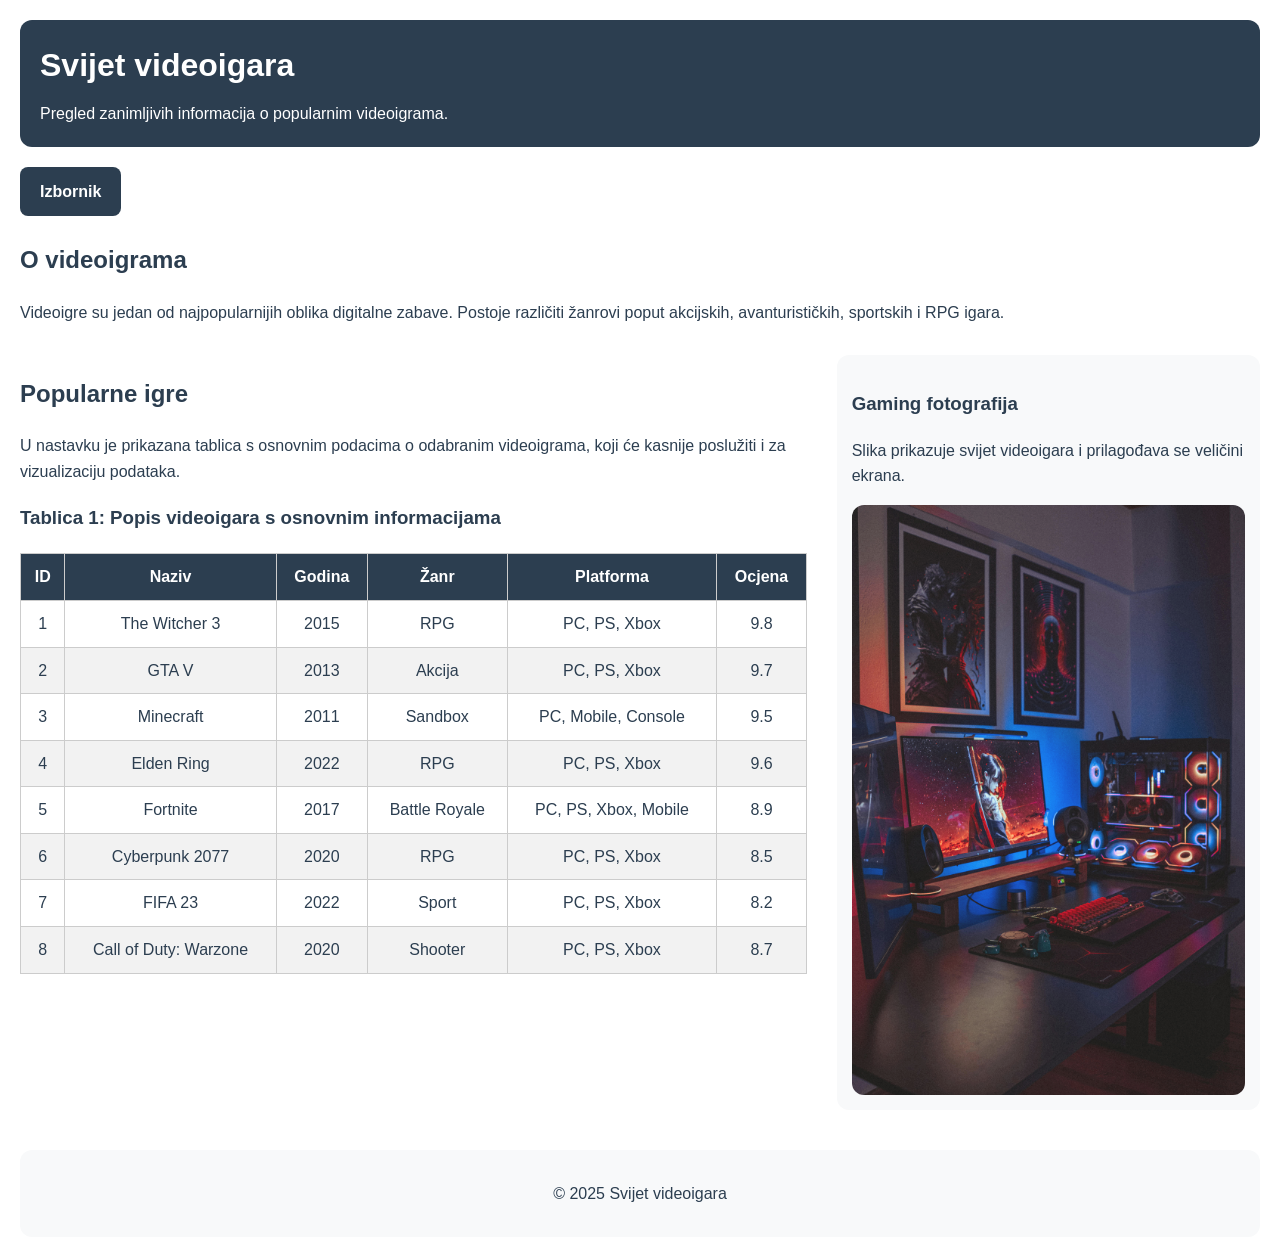
<file: index.html>
<!doctype html>
<html lang="hr">
  <head>
    <meta charset="UTF-8" />
    <!-- Meta description: opisuje sadržaj stranice i koristi se za SEO (tražilice poput Google-a) -->
    <!-- Meta viewport: omogućuje pravilan prikaz i responzivnost stranice na mobilnim uređajima -->
    <meta name="viewport" content="width=device-width, initial-scale=1.0" />
    <meta
      name="description"
      content="Web stranica o videoigrama s tabličnim prikazom podataka i dodatnim informacijama."
    />
    <link rel="stylesheet" href="style.css" />
    <title>Svijet videoigara</title>
  </head>
  <body>
    <header>
      <h1>Svijet videoigara</h1>
      <p>Pregled zanimljivih informacija o popularnim videoigrama.</p>
    </header>

    <nav class="dropdown-nav" aria-label="Glavna navigacija">
      <div class="menu-wrapper">
        <span class="menu-button">Izbornik</span>
        <ul class="menu-list">
          <li><a href="index.html">Početna</a></li>
          <li><a href="grafikon.html">Grafikon</a></li>
          <li><a href="slike.html">Galerija slika</a></li>
        </ul>
      </div>
    </nav>

    <!-- Kao primjer baze podataka može se koristiti Video Game Sales dataset s platforme Kaggle, koji sadrži informacije o videoigrama poput naziva, godine izlaska, žanra i platforme. -->
    <!-- Primjer: https://www.kaggle.com/datasets/gregorut/videogamesales -->

    <main>
      <section>
        <article>
          <h2>O videoigrama</h2>
          <p>
            Videoigre su jedan od najpopularnijih oblika digitalne zabave.
            Postoje različiti žanrovi poput akcijskih, avanturističkih,
            sportskih i RPG igara.
          </p>
        </article>
      </section>

      <section class="content-layout">
        <article>
          <h2>Popularne igre</h2>
          <p>
            U nastavku je prikazana tablica s osnovnim podacima o odabranim
            videoigrama, koji će kasnije poslužiti i za vizualizaciju podataka.
          </p>
          <!-- Tablica s osnovnim podacima o odabranim videoigrama -->
          <h3>Tablica 1: Popis videoigara s osnovnim informacijama</h3>
          <table>
            <thead>
              <tr>
                <th>ID</th>
                <th>Naziv</th>
                <th>Godina</th>
                <th>Žanr</th>
                <th>Platforma</th>
                <th>Ocjena</th>
              </tr>
            </thead>
            <tbody>
              <tr>
                <td>1</td>
                <td>The Witcher 3</td>
                <td>2015</td>
                <td>RPG</td>
                <td>PC, PS, Xbox</td>
                <td>9.8</td>
              </tr>
              <tr>
                <td>2</td>
                <td>GTA V</td>
                <td>2013</td>
                <td>Akcija</td>
                <td>PC, PS, Xbox</td>
                <td>9.7</td>
              </tr>
              <tr>
                <td>3</td>
                <td>Minecraft</td>
                <td>2011</td>
                <td>Sandbox</td>
                <td>PC, Mobile, Console</td>
                <td>9.5</td>
              </tr>
              <tr>
                <td>4</td>
                <td>Elden Ring</td>
                <td>2022</td>
                <td>RPG</td>
                <td>PC, PS, Xbox</td>
                <td>9.6</td>
              </tr>
              <tr>
                <td>5</td>
                <td>Fortnite</td>
                <td>2017</td>
                <td>Battle Royale</td>
                <td>PC, PS, Xbox, Mobile</td>
                <td>8.9</td>
              </tr>
              <tr>
                <td>6</td>
                <td>Cyberpunk 2077</td>
                <td>2020</td>
                <td>RPG</td>
                <td>PC, PS, Xbox</td>
                <td>8.5</td>
              </tr>
              <tr>
                <td>7</td>
                <td>FIFA 23</td>
                <td>2022</td>
                <td>Sport</td>
                <td>PC, PS, Xbox</td>
                <td>8.2</td>
              </tr>
              <tr>
                <td>8</td>
                <td>Call of Duty: Warzone</td>
                <td>2020</td>
                <td>Shooter</td>
                <td>PC, PS, Xbox</td>
                <td>8.7</td>
              </tr>
            </tbody>
          </table>
        </article>

        <aside>
          <h3>Gaming fotografija</h3>
          <p>
            Slika prikazuje svijet videoigara i prilagođava se veličini ekrana.
          </p>

          <picture>
            <source
              media="(max-width: 768px)"
              srcset="slike/gaming-mobile.jpg"
            />
            <img
              src="slike/gaming-desktop.jpg"
              alt="Gaming setup s monitorom, tipkovnicom i kontrolerom povezan s temom videoigara"
              aria-label="Fotografija gaming opreme povezana s temom videoigara"
              class="responsive-game-image"
            />
          </picture>
        </aside>
      </section>
    </main>

    <footer>
      <p>&copy; 2025 Svijet videoigara</p>
    </footer>
  </body>
</html>
</file>
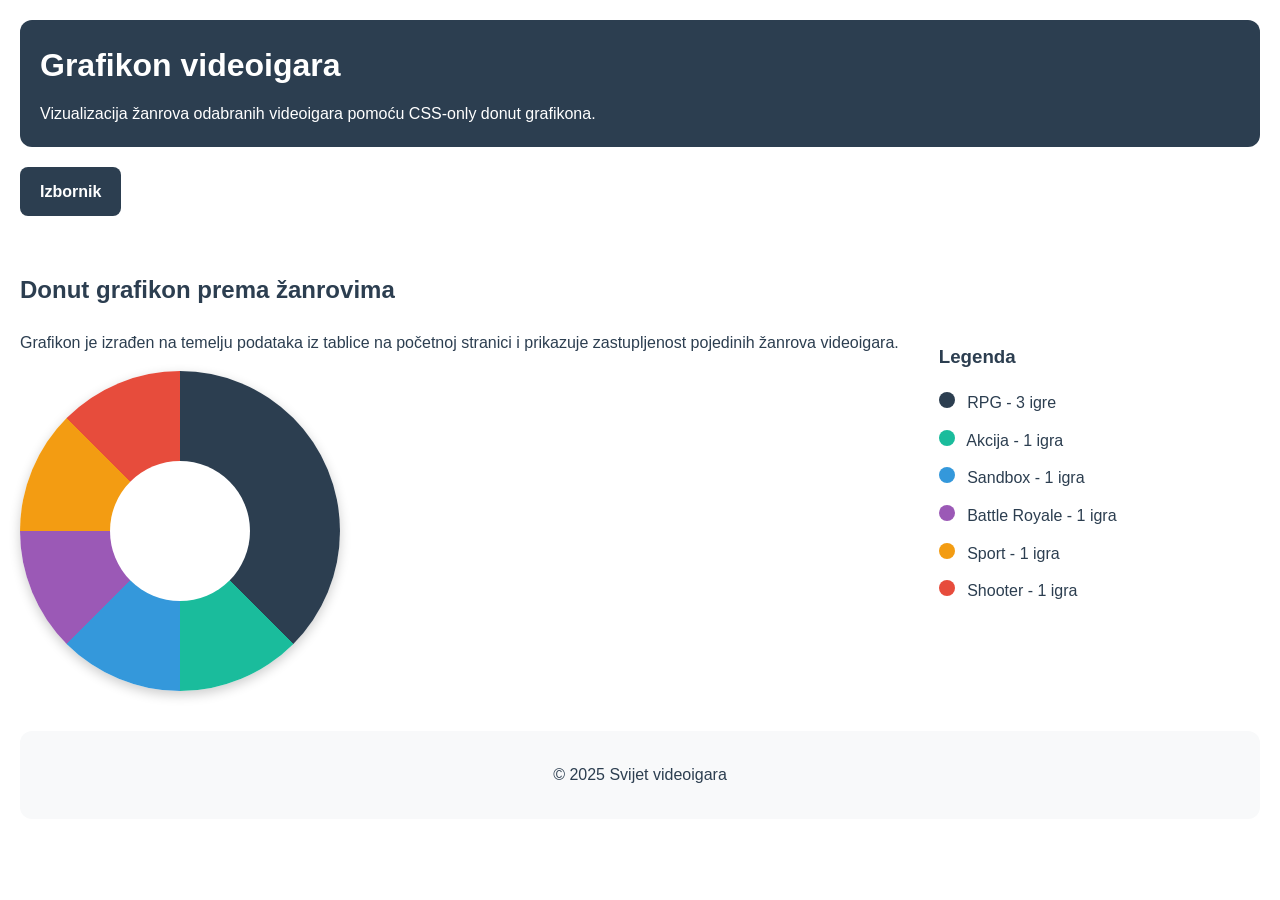
<file: grafikon.html>
<!doctype html>
<html lang="hr">
  <head>
    <meta charset="UTF-8" />
    <!-- Meta viewport: omogućuje pravilan prikaz i responzivnost stranice na mobilnim uređajima -->
    <meta name="viewport" content="width=device-width, initial-scale=1.0" />
    <meta
      name="description"
      content="Vizualizacija podataka o videoigrama pomoću CSS-only donut grafikona."
    />
    <link rel="stylesheet" href="grafikon.css" />
    <title>Grafikon videoigara</title>
  </head>
  <body>
    <header>
      <h1>Grafikon videoigara</h1>
      <p>
        Vizualizacija žanrova odabranih videoigara pomoću CSS-only donut
        grafikona.
      </p>
    </header>

    <nav class="dropdown-nav" aria-label="Glavna navigacija">
      <div class="menu-wrapper">
        <span class="menu-button">Izbornik</span>
        <ul class="menu-list">
          <li><a href="index.html">Početna</a></li>
          <li><a href="grafikon.html">Grafikon</a></li>
          <li><a href="slike.html">Galerija slika</a></li>
        </ul>
      </div>
    </nav>

    <main>
      <section class="chart-section">
        <article>
          <h2>Donut grafikon prema žanrovima</h2>
          <p>
            Grafikon je izrađen na temelju podataka iz tablice na početnoj
            stranici i prikazuje zastupljenost pojedinih žanrova videoigara.
          </p>

          <div class="donut-chart"></div>
          <!-- Histogram grafikon (prikazuje se na manjim ekranima) -->
          <div class="bar-chart">
            <div class="bar rpg" style="height: 120px"></div>
            <div class="bar akcija" style="height: 80px"></div>
            <div class="bar sandbox" style="height: 60px"></div>
            <div class="bar battle" style="height: 70px"></div>
            <div class="bar sport" style="height: 50px"></div>
            <div class="bar shooter" style="height: 40px"></div>
          </div>
        </article>

        <aside class="chart-legend">
          <h3>Legenda</h3>
          <ul>
            <li><span class="legend-color rpg"></span> RPG - 3 igre</li>
            <li><span class="legend-color akcija"></span> Akcija - 1 igra</li>
            <li><span class="legend-color sandbox"></span> Sandbox - 1 igra</li>
            <li>
              <span class="legend-color battle"></span> Battle Royale - 1 igra
            </li>
            <li><span class="legend-color sport"></span> Sport - 1 igra</li>
            <li><span class="legend-color shooter"></span> Shooter - 1 igra</li>
          </ul>
        </aside>
      </section>
    </main>

    <footer>
      <p>&copy; 2025 Svijet videoigara</p>
    </footer>
  </body>
</html>
</file>
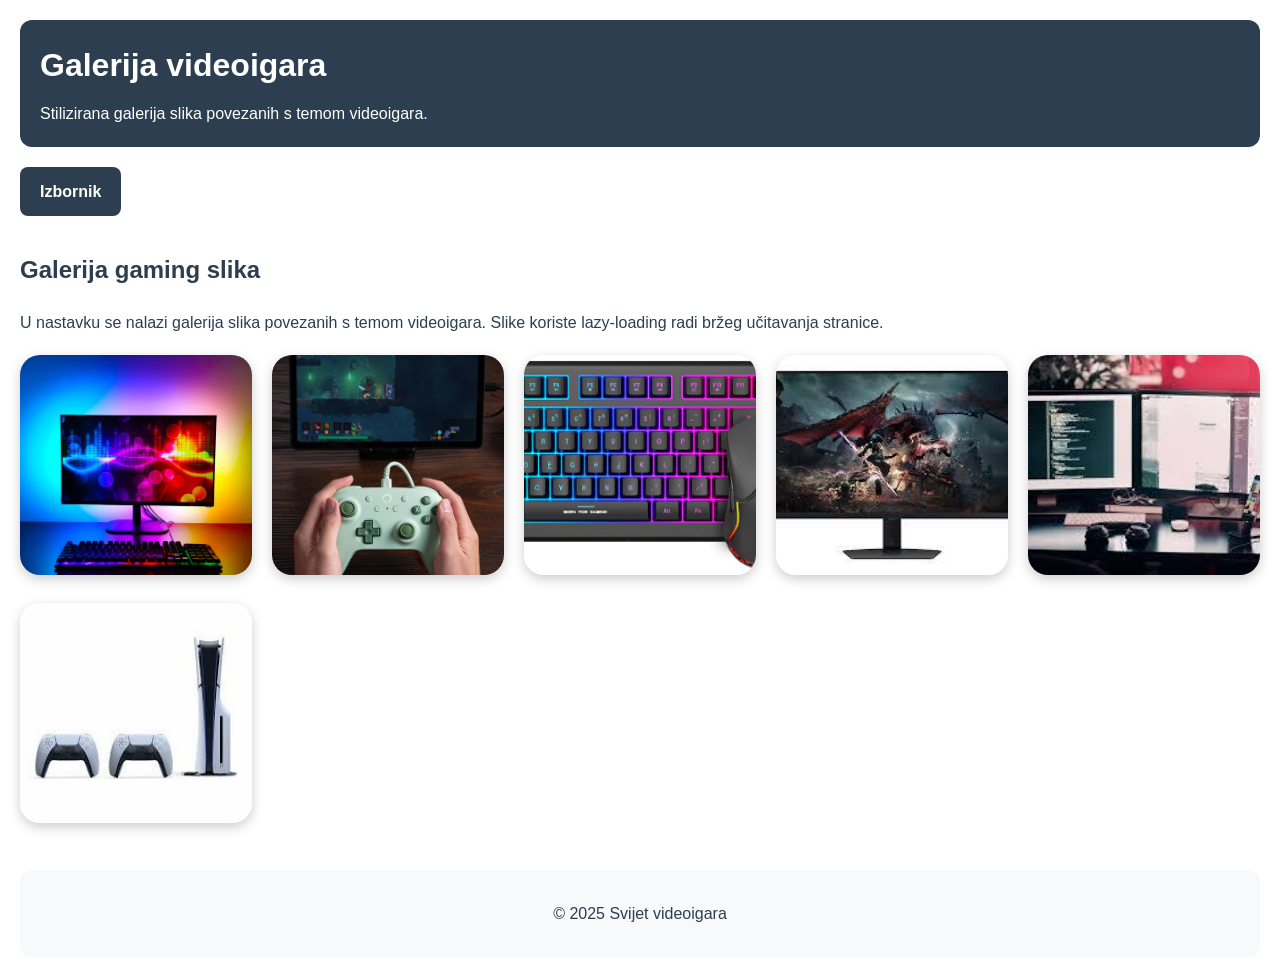
<file: slike.html>
<!doctype html>
<html lang="hr">
  <head>
    <meta charset="UTF-8" />
    <!-- Meta viewport: omogućuje pravilan prikaz stranice na mobilnim uređajima -->
    <meta name="viewport" content="width=device-width, initial-scale=1.0" />
    <!-- Meta description: opisuje sadržaj stranice i koristi se za SEO -->
    <meta
      name="description"
      content="Galerija stiliziranih slika povezanih s temom videoigara."
    />
    <link rel="stylesheet" href="style_slike.css" />
    <title>Galerija slika</title>
  </head>
  <body>
    <header>
      <h1>Galerija videoigara</h1>
      <p>Stilizirana galerija slika povezanih s temom videoigara.</p>
    </header>

    <nav class="dropdown-nav" aria-label="Glavna navigacija">
      <div class="menu-wrapper">
        <span class="menu-button">Izbornik</span>
        <ul class="menu-list">
          <li><a href="index.html">Početna</a></li>
          <li><a href="grafikon.html">Grafikon</a></li>
          <li><a href="slike.html">Galerija slika</a></li>
        </ul>
      </div>
    </nav>

    <main>
      <!-- Galerija slika s lazy-loading atributom -->
      <section class="gallery-section">
        <h2>Galerija gaming slika</h2>
        <p>
          U nastavku se nalazi galerija slika povezanih s temom videoigara.
          Slike koriste lazy-loading radi bržeg učitavanja stranice.
        </p>

        <div class="gallery">
          <a href="#img1">
            <img
              src="slike/slika1.jpg"
              alt="Gaming setup s RGB rasvjetom"
              loading="lazy"
            />
          </a>

          <a href="#img2">
            <img
              src="slike/slika2.jpg"
              alt="Kontroler za videoigre na stolu"
              loading="lazy"
            />
          </a>

          <a href="#img3">
            <img
              src="slike/slika3.jpg"
              alt="Tipkovnica i miš za gaming"
              loading="lazy"
            />
          </a>

          <a href="#img4">
            <img
              src="slike/slika4.jpg"
              alt="Monitor s prikazom videoigre"
              loading="lazy"
            />
          </a>

          <a href="#img5">
            <img
              src="slike/slika5.jpg"
              alt="Gaming soba s više monitora"
              loading="lazy"
            />
          </a>

          <a href="#img6">
            <img
              src="slike/slika6.jpg"
              alt="Igraća konzola i kontroleri"
              loading="lazy"
            />
          </a>
        </div>
        <!-- Lightbox prikaz velike slike bez korištenja JavaScripta -->
        <div id="img1" class="lightbox">
          <a href="#" class="close">Close</a>
          <img src="slike/slika1.jpg" alt="Gaming setup s RGB rasvjetom" />
        </div>

        <div id="img2" class="lightbox">
          <a href="#" class="close">Close</a>
          <img src="slike/slika2.jpg" alt="Kontroler za videoigre na stolu" />
        </div>

        <div id="img3" class="lightbox">
          <a href="#" class="close">Close</a>
          <img src="slike/slika3.jpg" alt="Tipkovnica i miš za gaming" />
        </div>

        <div id="img4" class="lightbox">
          <a href="#" class="close">Close</a>
          <img src="slike/slika4.jpg" alt="Monitor s prikazom videoigre" />
        </div>

        <div id="img5" class="lightbox">
          <a href="#" class="close">Close</a>
          <img src="slike/slika5.jpg" alt="Gaming soba s više monitora" />
        </div>

        <div id="img6" class="lightbox">
          <a href="#" class="close">Close</a>
          <img src="slike/slika6.jpg" alt="Igraća konzola i kontroleri" />
        </div>
      </section>
    </main>

    <footer>
      <p>&copy; 2025 Svijet videoigara</p>
    </footer>
  </body>
</html>
</file>
<file: style.css>
:root {
  --main-font: Arial, sans-serif;
  --main-bg: #ffffff;
}

table {
  width: 100%;
  border-collapse: collapse;
  margin-top: 20px;
  font-family: Arial, sans-serif;
}

th,
td {
  border: 1px solid #ccc;
  padding: 10px;
  text-align: center;
}

th {
  background-color: #2c3e50;
  color: white;
}

tr {
  transition: background-color 0.3s ease;
}

tr:nth-child(even) {
  background-color: #f2f2f2;
}

tr:hover {
  background-color: #d6eaf8;
  cursor: pointer;
}

.content-layout {
  display: flex;
  gap: 30px;
  align-items: flex-start;
  margin-top: 30px;
}

.content-layout article {
  flex: 2;
}

.content-layout aside {
  flex: 1;
  background-color: #f8f9fa;
  padding: 15px;
  border-radius: 12px;
}

aside img {
  width: 100%;
  max-width: 400px;
  display: block;
  margin-top: 15px;
  border-radius: 12px;
  opacity: 0.9;
  transition:
    transform 0.3s ease,
    opacity 0.3s ease;
}

aside img:hover {
  opacity: 1;
  transform: scale(1.03);
}

@media (max-width: 768px) {
  .content-layout {
    flex-direction: column;
  }

  .content-layout aside {
    margin-top: 20px;
  }
}

.dropdown-nav {
  margin: 20px 0;
}

.menu-wrapper {
  position: relative;
  display: inline-block;
  padding-bottom: 5px;
}

.menu-button {
  display: inline-block;
  background-color: #2c3e50;
  color: white;
  padding: 12px 20px;
  border-radius: 8px;
  font-weight: bold;
  cursor: pointer;
  transition:
    background-color 0.3s ease,
    transform 0.3s ease;
}

.menu-button:hover {
  background-color: #1abc9c;
  transform: scale(1.05);
}

.menu-list {
  list-style: none;
  margin: 0;
  padding: 0;
  position: absolute;
  top: 100%;
  left: 0;
  min-width: 180px;
  background-color: white;
  border: 1px solid #ccc;
  border-radius: 8px;
  box-shadow: 0 4px 10px rgba(0, 0, 0, 0.15);
  display: none;
  overflow: hidden;
}

.menu-list li a {
  display: block;
  padding: 12px 16px;
  text-decoration: none;
  color: #2c3e50;
  transition:
    background-color 0.3s ease,
    padding-left 0.3s ease;
}

.menu-list li a:hover {
  background-color: #d6eaf8;
  padding-left: 22px;
}

.menu-wrapper:hover .menu-list {
  display: block;
  animation: fadeInMenu 0.3s ease;
}

@keyframes fadeInMenu {
  from {
    opacity: 0;
    transform: translateY(-8px);
  }
  to {
    opacity: 1;
    transform: translateY(0);
  }
}

body {
  font-family: var(--main-font);
  background-color: var(--main-bg);
  margin: 20px;
  line-height: 1.6;
  color: #2c3e50;
}

header {
  background-color: #2c3e50;
  color: white;
  padding: 20px;
  border-radius: 12px;
  margin-bottom: 20px;
}

header h1 {
  margin: 0 0 10px 0;
}

header p {
  margin: 0;
}

main {
  margin-top: 20px;
}

h2,
h3 {
  color: #2c3e50;
}

footer {
  margin-top: 40px;
  padding: 15px;
  background-color: #f8f9fa;
  border-radius: 12px;
  text-align: center;
}
</file>
<file: grafikon.css>
/* CSS varijable definirane u :root omogućuju lakšu promjenu boja, dimenzija i stilova kroz cijeli projekt. */
:root {
  /* Boje grafikona */
  --color-rpg: #2c3e50;
  --color-akcija: #1abc9c;
  --color-sandbox: #3498db;
  --color-battle: #9b59b6;
  --color-sport: #f39c12;
  --color-shooter: #e74c3c;

  /* Dimenzije */
  --chart-size: 320px;
  --hole-size: 140px;

  /* Opći stil */
  --main-font: Arial, sans-serif;
  --main-bg: #ffffff;
  --shadow: 0 4px 12px rgba(0, 0, 0, 0.2);
}

.dropdown-nav {
  position: relative;
  display: inline-block;
  padding-bottom: 5px;
}

.menu-wrapper {
  position: relative;
  display: inline-block;
}

.menu-button {
  display: inline-block;
  background-color: #2c3e50;
  color: white;
  padding: 12px 20px;
  border-radius: 8px;
  font-weight: bold;
  cursor: pointer;
  transition:
    background-color 0.3s ease,
    transform 0.3s ease;
}

.menu-button:hover {
  background-color: #1abc9c;
  transform: scale(1.05);
}

.menu-list {
  list-style: none;
  margin: 0;
  padding: 0;
  position: absolute;
  top: 100%;
  left: 0;
  min-width: 180px;
  background-color: white;
  border: 1px solid #ccc;
  border-radius: 8px;
  box-shadow: 0 4px 10px rgba(0, 0, 0, 0.15);
  display: none;
  overflow: hidden;
}

.menu-list li a {
  display: block;
  padding: 12px 16px;
  text-decoration: none;
  color: #2c3e50;
  transition:
    background-color 0.3s ease,
    padding-left 0.3s ease;
}

.menu-list li a:hover {
  background-color: #d6eaf8;
  padding-left: 22px;
}

.menu-wrapper:hover .menu-list {
  display: block;
}

.chart-section {
  display: flex;
  gap: 40px;
  align-items: center;
  margin-top: 30px;
}

.donut-chart {
  width: var(--chart-size);
  height: var(--chart-size);
  border-radius: 50%;
  background: conic-gradient(
    var(--color-rpg) 0% 37.5%,
    var(--color-akcija) 37.5% 50%,
    var(--color-sandbox) 50% 62.5%,
    var(--color-battle) 62.5% 75%,
    var(--color-sport) 75% 87.5%,
    var(--color-shooter) 87.5% 100%
  );
  position: relative;
  box-shadow: var(--shadow);
  animation: growChart 1s ease-out;
}

.donut-chart::after {
  content: "";
  width: var(--hole-size);
  height: var(--hole-size);
  background-color: white;
  border-radius: 50%;
  position: absolute;
  top: 50%;
  left: 50%;
  transform: translate(-50%, -50%);
}

.chart-legend ul {
  list-style: none;
  padding: 0;
}

.chart-legend li {
  margin-bottom: 12px;
}

.legend-color {
  display: inline-block;
  width: 16px;
  height: 16px;
  margin-right: 8px;
  border-radius: 50%;
}

.rpg {
  background-color: var(--color-rpg);
}

.akcija {
  background-color: var(--color-akcija);
}

.sandbox {
  background-color: var(--color-sandbox);
}

.battle {
  background-color: var(--color-battle);
}

.sport {
  background-color: var(--color-sport);
}

.shooter {
  background-color: var(--color-shooter);
}

/* Histogram grafikon - prikazuje se na manjim ekranima */
.bar-chart {
  display: none;
  align-items: flex-end;
  justify-content: center;
  gap: 10px;
  height: 200px;
  margin-top: 30px;
}

.bar {
  display: block;
  width: 40px;
  border-radius: 8px 8px 0 0;
  box-shadow: var(--shadow);
  transition: transform 0.3s ease;
  transform-origin: bottom;
  animation: growBar 1s ease-out;
}

.bar:hover {
  transform: scale(1.1);
}

/*Na manjim ekranima prikazuj histogram umjesto donut grafikona */
@media (max-width: 768px) {
  .chart-section {
    flex-direction: column;
    align-items: flex-start;
  }

  .bar-chart {
    display: flex;
  }

  .donut-chart {
    display: none;
  }
}

@keyframes growChart {
  from {
    transform: scale(0);
    opacity: 0;
  }
  to {
    transform: scale(1);
    opacity: 1;
  }
}

@keyframes growBar {
  from {
    transform: scaleY(0);
    opacity: 0;
  }
  to {
    transform: scaleY(1);
    opacity: 1;
  }
}

body {
  font-family: var(--main-font);
  background-color: var(--main-bg);
  margin: 20px;
  line-height: 1.6;
  color: #2c3e50;
}

header {
  background-color: #2c3e50;
  color: white;
  padding: 20px;
  border-radius: 12px;
  margin-bottom: 20px;
}

header h1 {
  margin: 0 0 10px 0;
}

header p {
  margin: 0;
}

main {
  margin-top: 20px;
}

h2,
h3 {
  color: #2c3e50;
}

footer {
  margin-top: 40px;
  padding: 15px;
  background-color: #f8f9fa;
  border-radius: 12px;
  text-align: center;
}
</file>
<file: style_slike.css>
:root {
  --main-font: Arial, sans-serif;
  --main-bg: #ffffff;
  --main-text: #2c3e50;
  --header-bg: #2c3e50;
  --header-text: #ffffff;
  --light-box: #f8f9fa;
  --shadow: 0 4px 12px rgba(0, 0, 0, 0.2);
}

body {
  font-family: var(--main-font);
  background-color: var(--main-bg);
  margin: 20px;
  line-height: 1.6;
  color: var(--main-text);
}

header {
  background-color: var(--header-bg);
  color: var(--header-text);
  padding: 20px;
  border-radius: 12px;
  margin-bottom: 20px;
}

header h1 {
  margin: 0 0 10px 0;
}

header p {
  margin: 0;
}

.dropdown-nav {
  margin: 20px 0;
}

.menu-wrapper {
  position: relative;
  display: inline-block;
  padding-bottom: 5px;
}

.menu-button {
  display: inline-block;
  background-color: #2c3e50;
  color: white;
  padding: 12px 20px;
  border-radius: 8px;
  font-weight: bold;
  cursor: pointer;
  transition:
    background-color 0.3s ease,
    transform 0.3s ease;
}

.menu-button:hover {
  background-color: #1abc9c;
  transform: scale(1.05);
}

.menu-list {
  list-style: none;
  margin: 0;
  padding: 0;
  position: absolute;
  top: 100%;
  left: 0;
  min-width: 180px;
  background-color: white;
  border: 1px solid #ccc;
  border-radius: 8px;
  box-shadow: var(--shadow);
  display: none;
  overflow: hidden;
}

.menu-list li a {
  display: block;
  padding: 12px 16px;
  text-decoration: none;
  color: #2c3e50;
  transition:
    background-color 0.3s ease,
    padding-left 0.3s ease;
}

.menu-list li a:hover {
  background-color: #d6eaf8;
  padding-left: 22px;
}

.menu-wrapper:hover .menu-list {
  display: block;
}

.gallery-section {
  margin-top: 30px;
}

.gallery {
  display: grid;
  grid-template-columns: repeat(auto-fit, minmax(220px, 1fr));
  gap: 20px;
  margin-top: 20px;
}

.gallery img {
  width: 100%;
  height: 220px;
  object-fit: cover;
  /*PROMJENA 1: povećan border-radius (prije npr. 12px → sada 20px) */
  border-radius: 20px;
  /*PROMJENA 2: jači shadow za izraženiji efekt */
  box-shadow: var(--shadow);
  transition:
    transform 0.3s ease,
    opacity 0.3s ease;
}

.gallery img:hover {
  transform: scale(1.03);
  /*PROMJENA 3 (bonus): dodan brightness efekt */
  filter: brightness(1.1);
  opacity: 0.9;
}

footer {
  margin-top: 40px;
  padding: 15px;
  background-color: var(--light-box);
  border-radius: 12px;
  text-align: center;
}

@media (max-width: 768px) {
  .gallery img {
    height: 180px;
  }
}

.lightbox {
  display: none;
  position: fixed;
  top: 0;
  left: 0;
  width: 100%;
  height: 100%;
  background-color: rgba(0, 0, 0, 0.85);
  justify-content: center;
  align-items: center;
  z-index: 999;
  flex-direction: column;
}

.lightbox:target {
  display: flex;
}

.lightbox img {
  max-width: 85%;
  max-height: 75%;
  border-radius: 12px;
  box-shadow: 0 4px 12px rgba(255, 255, 255, 0.2);
}

.close {
  margin-bottom: 20px;
  padding: 10px 18px;
  background-color: white;
  color: #2c3e50;
  text-decoration: none;
  border-radius: 8px;
  font-weight: bold;
  transition:
    background-color 0.3s ease,
    transform 0.3s ease;
}

.close:hover {
  background-color: #1abc9c;
  color: white;
  transform: scale(1.05);
}

/*Prilagodba za tablet uređaje */
@media (max-width: 768px) {
  .gallery {
    grid-template-columns: repeat(2, 1fr);
  }

  .gallery img {
    height: 180px;
  }
}

/*Prilagodba za mobilne uređaje */
@media (max-width: 480px) {
  .gallery {
    grid-template-columns: 1fr;
  }

  .gallery img {
    height: 160px;
  }
}
</file>
